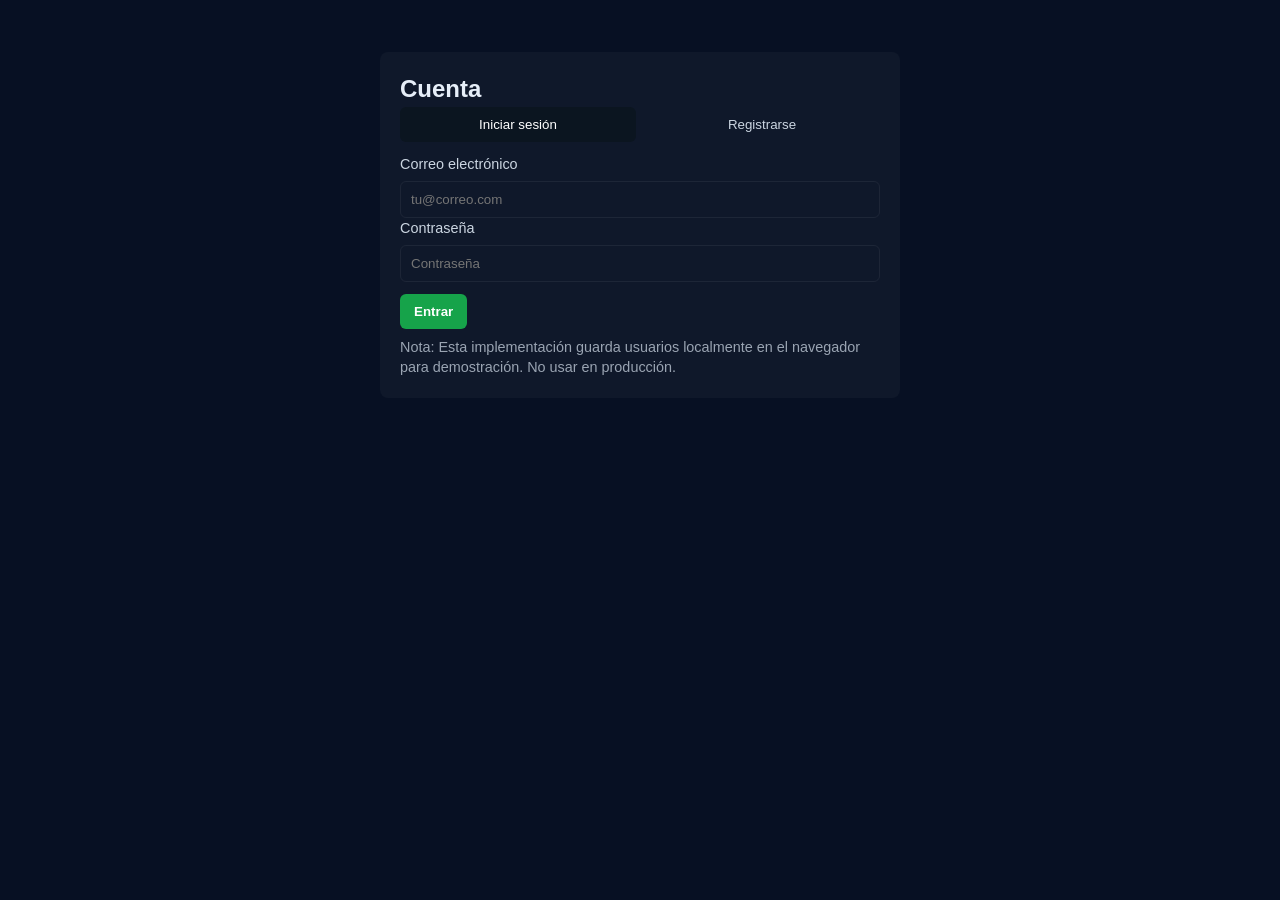
<file: login.html>
<!DOCTYPE html>
<html lang="es">
<head>
  <meta charset="utf-8" />
  <meta name="viewport" content="width=device-width,initial-scale=1" />
  <title>Iniciar sesión / Registrarse</title>
  <link rel="stylesheet" href="styles/geforce.css">
  <style>
    body{background:#071023;color:#e6eef8;font-family:Arial,Helvetica,sans-serif;padding:24px}
    .card{max-width:520px;margin:28px auto;background:rgba(255,255,255,0.03);padding:20px;border-radius:8px}
    .tabs{display:flex;gap:8px;margin-bottom:12px}
    .tabs button{flex:1;padding:10px;border-radius:6px;border:0;background:transparent;color:#cbd5e1;cursor:pointer}
    .tabs button.active{background:#0b1520;color:#fff}
    form{display:none;gap:8px}
    form.active{display:block}
    label{display:block;font-size:0.9em;margin-bottom:6px;color:#cbd5e1}
    input{width:100%;padding:10px;border-radius:6px;border:1px solid rgba(255,255,255,0.06);background:transparent;color:#fff}
    .btn{display:inline-block;padding:10px 14px;border-radius:6px;border:0;cursor:pointer}
    .btn.primary{background:#16a34a;color:#fff}
    .muted{font-size:0.9em;color:#9aa4b2;margin-top:8px}
    .message{margin-top:12px;padding:10px;border-radius:6px}
    .message.success{background:#052e16;color:#b7f5c9}
    .message.error{background:#2a0b0b;color:#ffd2d2}
  </style>
</head>
<body>
  <div class="card">
    <h2 style="margin-top:0">Cuenta</h2>
    <div class="tabs">
      <button id="tabLogin" class="active">Iniciar sesión</button>
      <button id="tabRegister">Registrarse</button>
    </div>

    <form id="loginForm" class="active">
      <label for="loginEmail">Correo electrónico</label>
      <input id="loginEmail" type="email" placeholder="tu@correo.com" required />
      <label for="loginPassword">Contraseña</label>
      <input id="loginPassword" type="password" placeholder="Contraseña" required />
      <div style="margin-top:12px">
        <button id="doLogin" class="btn primary">Entrar</button>
      </div>
      <div id="loginMsg" class="message" style="display:none"></div>
    </form>

    <form id="registerForm">
      <label for="regName">Nombre</label>
      <input id="regName" type="text" placeholder="Tu nombre" required />
      <label for="regEmail">Correo electrónico</label>
      <input id="regEmail" type="email" placeholder="tu@correo.com" required />
      <label for="regPassword">Contraseña</label>
      <input id="regPassword" type="password" placeholder="Contraseña (mín 6 caracteres)" required />
      <div style="margin-top:12px">
        <button id="doRegister" class="btn primary">Registrarme</button>
      </div>
      <div id="regMsg" class="message" style="display:none"></div>
    </form>

    <p class="muted">Nota: Esta implementación guarda usuarios localmente en el navegador para demostración. No usar en producción.</p>
  </div>

  <script>
    // pestañas
    const tabLogin = document.getElementById('tabLogin');
    const tabRegister = document.getElementById('tabRegister');
    const loginForm = document.getElementById('loginForm');
    const registerForm = document.getElementById('registerForm');
    tabLogin.addEventListener('click', ()=>{ tabLogin.classList.add('active'); tabRegister.classList.remove('active'); loginForm.classList.add('active'); registerForm.classList.remove('active'); });
    tabRegister.addEventListener('click', ()=>{ tabRegister.classList.add('active'); tabLogin.classList.remove('active'); registerForm.classList.add('active'); loginForm.classList.remove('active'); });

    // util - obtener usuarios desde localStorage
    function getUsers(){ try{ return JSON.parse(localStorage.getItem('gnow_users')||'[]'); }catch(e){ return []; } }
    function saveUsers(u){ localStorage.setItem('gnow_users', JSON.stringify(u)); }

    // registro simple
    document.getElementById('doRegister').addEventListener('click', function(e){
      e.preventDefault();
      const name = document.getElementById('regName').value.trim();
      const email = document.getElementById('regEmail').value.trim().toLowerCase();
      const pass = document.getElementById('regPassword').value;
      const msg = document.getElementById('regMsg');
      msg.style.display = 'none';
      if(!name || !email || pass.length < 6){ msg.textContent = 'Completa todos los campos y usa al menos 6 caracteres en la contraseña.'; msg.className='message error'; msg.style.display='block'; return; }
      const users = getUsers();
      if(users.find(u=>u.email===email)){ msg.textContent='Ya existe una cuenta con ese correo.'; msg.className='message error'; msg.style.display='block'; return; }
      users.push({name, email, password:pass});
      saveUsers(users);
      msg.textContent = 'Registro completado. Ya puedes iniciar sesión.'; msg.className='message success'; msg.style.display='block';
      // opcional: cambiar a login
      tabLogin.click();
    });

    // login simple
    document.getElementById('doLogin').addEventListener('click', function(e){
      e.preventDefault();
      const email = document.getElementById('loginEmail').value.trim().toLowerCase();
      const pass = document.getElementById('loginPassword').value;
      const msg = document.getElementById('loginMsg');
      msg.style.display = 'none';
      const users = getUsers();
      const user = users.find(u=>u.email===email && u.password===pass);
      if(!user){ msg.textContent = 'Correo o contraseña incorrectos.'; msg.className='message error'; msg.style.display='block'; return; }
      msg.textContent = 'Has iniciado sesión como ' + user.name + '.'; msg.className='message success'; msg.style.display='block';
      // guardar sesión básica (no segura) y redirigir a la página principal
      localStorage.setItem('gnow_current_user', JSON.stringify({name:user.name,email:user.email}));
      setTimeout(()=>{ location.href = 'geforce-clone.html'; }, 900);
    });
  </script>
</body>
</html>
</file>
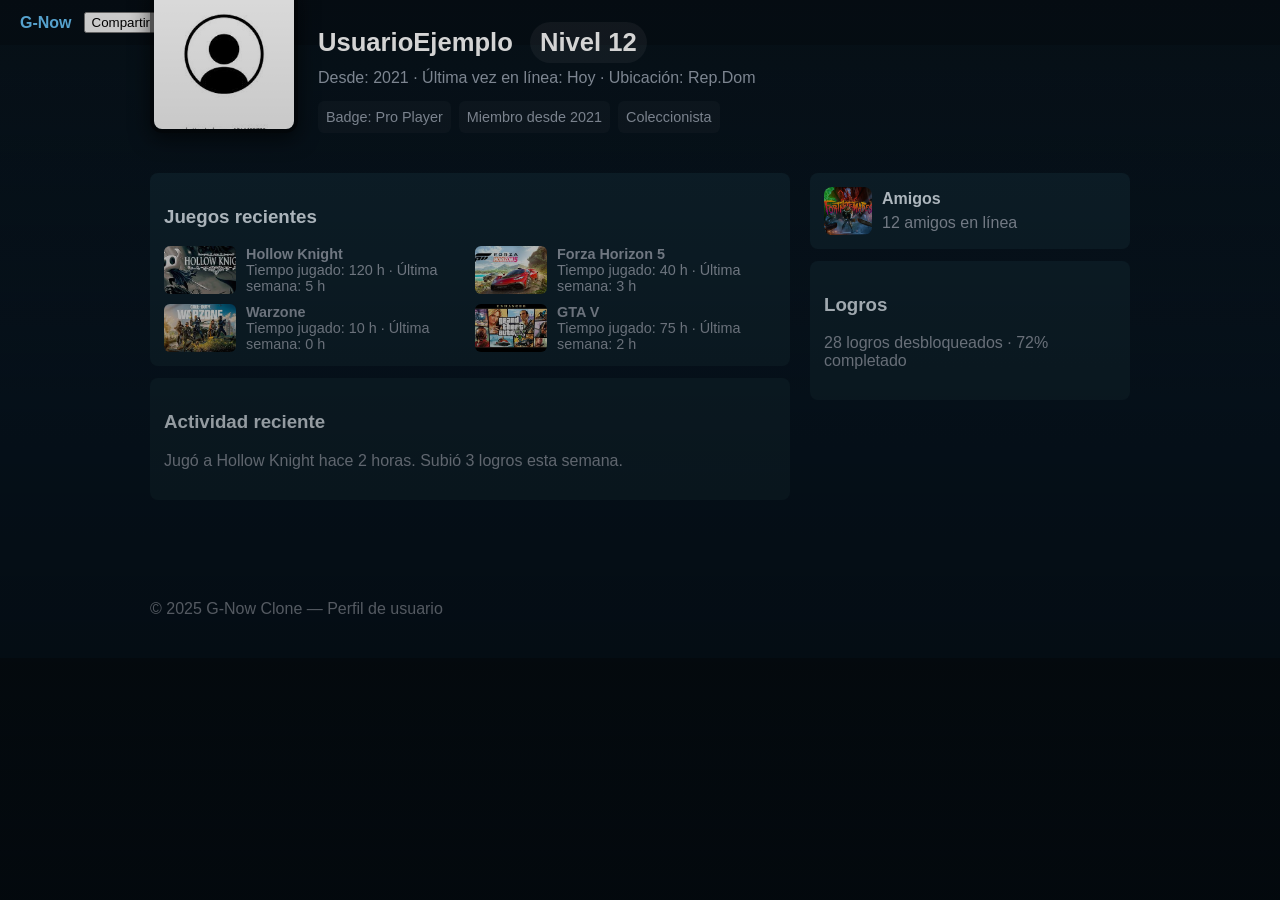
<file: perfil.html>
<!DOCTYPE html>
<html lang="es">
<head>

  <meta charset="utf-8" />
  <meta name="viewport" content="width=device-width,initial-scale=1" />
  <title>Perfil — G-Now</title>
  <style>

    /* Minimal Steam-like profile styles */
    :root{--bg:#0b1620;--card:#0f2430;--muted:#9aa4b2;--accent:#66c0f4}
    body{background:linear-gradient(180deg,#07121a 0%, #081826 60%);color:#e6f2fb;font-family:Arial,Helvetica,sans-serif;margin:0}
  .header{display:flex;align-items:center;gap:12px;padding:12px 20px;background:rgba(0,0,0,.2)}
  /* Back to home button in header */
  .header .back-btn{margin-left:auto;background:var(--accent);color:#071826;padding:8px 12px;border-radius:6px;text-decoration:none;font-weight:700}
  .header .back-btn:focus{outline:2px solid rgba(102,192,244,.25)}
    .brand{font-weight:700;color:var(--accent);text-decoration:none}
    .profile-overlay{position:absolute;inset:0;background:linear-gradient(180deg,rgba(0,0,0,.15),rgba(0,0,0,.6))}

    .profile-main{max-width:980px;margin:-60px auto 40px;display:flex;gap:20px;align-items:flex-end;padding:0 20px}
    .avatar{width:140px;height:140px;border-radius:12px;overflow:hidden;border:4px solid rgba(0,0,0,.6);box-shadow:0 6px 20px rgba(0,0,0,.6)}
    .avatar img{width:100%;height:100%;object-fit:cover}

    .profile-info{flex:1;color:#fff}
    .profile-info h1{margin:0;font-size:1.6rem}
    .profile-meta{color:var(--muted);margin-top:6px}
    .level-badge{display:inline-block;background:rgba(255,255,255,.06);padding:6px 10px;border-radius:999px;margin-left:10px;font-weight:700}

    .badges{margin-top:14px;display:flex;gap:8px}
    .badge{background:rgba(255,255,255,.03);padding:8px;border-radius:6px;color:var(--muted);font-size:0.9rem}

    .content{max-width:980px;margin:0 auto;padding:0 20px 60px;display:grid;grid-template-columns:2fr 1fr;gap:20px}
    .card{background:var(--card);padding:14px;border-radius:8px}
    .recent-games .games-grid{display:grid;grid-template-columns:repeat(2,1fr);gap:10px}
    .game{display:flex;gap:10px;align-items:center}
    .game img{width:72px;height:48px;object-fit:cover;border-radius:6px}
    .game .meta{color:var(--muted);font-size:0.9rem}

    .right-col .friend-summary{display:flex;gap:10px;align-items:center}
    .small-avatar{width:48px;height:48px;border-radius:8px;overflow:hidden}
    .small-avatar img{width:100%;height:100%;object-fit:cover}

    footer{max-width:980px;margin:40px auto;color:var(--muted);padding:0 20px}

    /* profile button small responsive fix */
    .profile-btn{display:inline-block;margin-right:8px}
    .profile-btn img{width:36px;height:36px;border-radius:50%;object-fit:cover;border:2px solid rgba(255,255,255,.06)}

    @media(max-width:720px){.profile-main{flex-direction:column;align-items:center}.content{grid-template-columns:1fr}}
  </style>
</head>
<body>
  <header class="header">
    <a class="brand" href="geforce-clone.html">G-Now</a>
    <meta property="og:title" content="G-Now — Perfil de usuario" />
    <meta property="og:description" content="Perfil de usuario en G-Now — tus juegos, actividad y logros." />
    <meta property="og:image" content="img/albion.jpg" />
  <button class="btn" id="shareBtn">Compartir</button>
  </header>

  <section class="profile-banner">
    <div class="profile-overlay"></div>
  </section>

  <section class="profile-main">
    <div class="avatar">
      <img src="img/se.jpg" alt="Avatar" />
    </div>
    <div class="profile-info">
      <h1>UsuarioEjemplo <span class="level-badge">Nivel 12</span></h1>
      <div class="profile-meta">Desde: 2021 · Última vez en línea: Hoy · Ubicación: Rep.Dom</div>
      <div class="badges">
        <div class="badge">Badge: Pro Player</div>
        <div class="badge">Miembro desde 2021</div>
        <div class="badge">Coleccionista</div>
      </div>
    </div>
  </section>

  <main class="content">
    <section class="left-col">
      <div class="card recent-games">
        <h3>Juegos recientes</h3>
        <div class="games-grid">
          <div class="game">
            <img src="img/descarga.jpg" alt="Hollow Knight">
            <div class="meta"><strong>Hollow Knight</strong><div>Tiempo jugado: 120 h · Última semana: 5 h</div></div>
          </div>
          <div class="game">
            <img src="img/descarga%20(1).jpg" alt="Forza Horizon 5">
            <div class="meta"><strong>Forza Horizon 5</strong><div>Tiempo jugado: 40 h · Última semana: 3 h</div></div>
          </div>
          <div class="game">
            <img src="img/images.jpg" alt="Warzone">
            <div class="meta"><strong>Warzone</strong><div>Tiempo jugado: 10 h · Última semana: 0 h</div></div>
          </div>
          <div class="game">
            <img src="img/gta.jpg" alt="GTA V">
            <div class="meta"><strong>GTA V</strong><div>Tiempo jugado: 75 h · Última semana: 2 h</div></div>
          </div>
        </div>
      </div>

      <div class="card" style="margin-top:12px">
        <h3>Actividad reciente</h3>
        <p class="profile-meta">Jugó a Hollow Knight hace 2 horas. Subió 3 logros esta semana.</p>
      </div>
    </section>

    <aside class="right-col">
      <div class="card friend-summary">
        <div class="small-avatar"><img src="img/fornite.jpg" alt="friend"></div>
        <div>
          <strong>Amigos</strong>
          <div class="profile-meta">12 amigos en línea</div>
        </div>
      </div>

      <div class="card" style="margin-top:12px">
        <h3>Logros</h3>
        <p class="profile-meta">28 logros desbloqueados · 72% completado</p>
      </div>
    </aside>
  </main>

  <footer>
    © 2025 G-Now Clone — Perfil de usuario
  </footer>

</body>
</html>
</file>
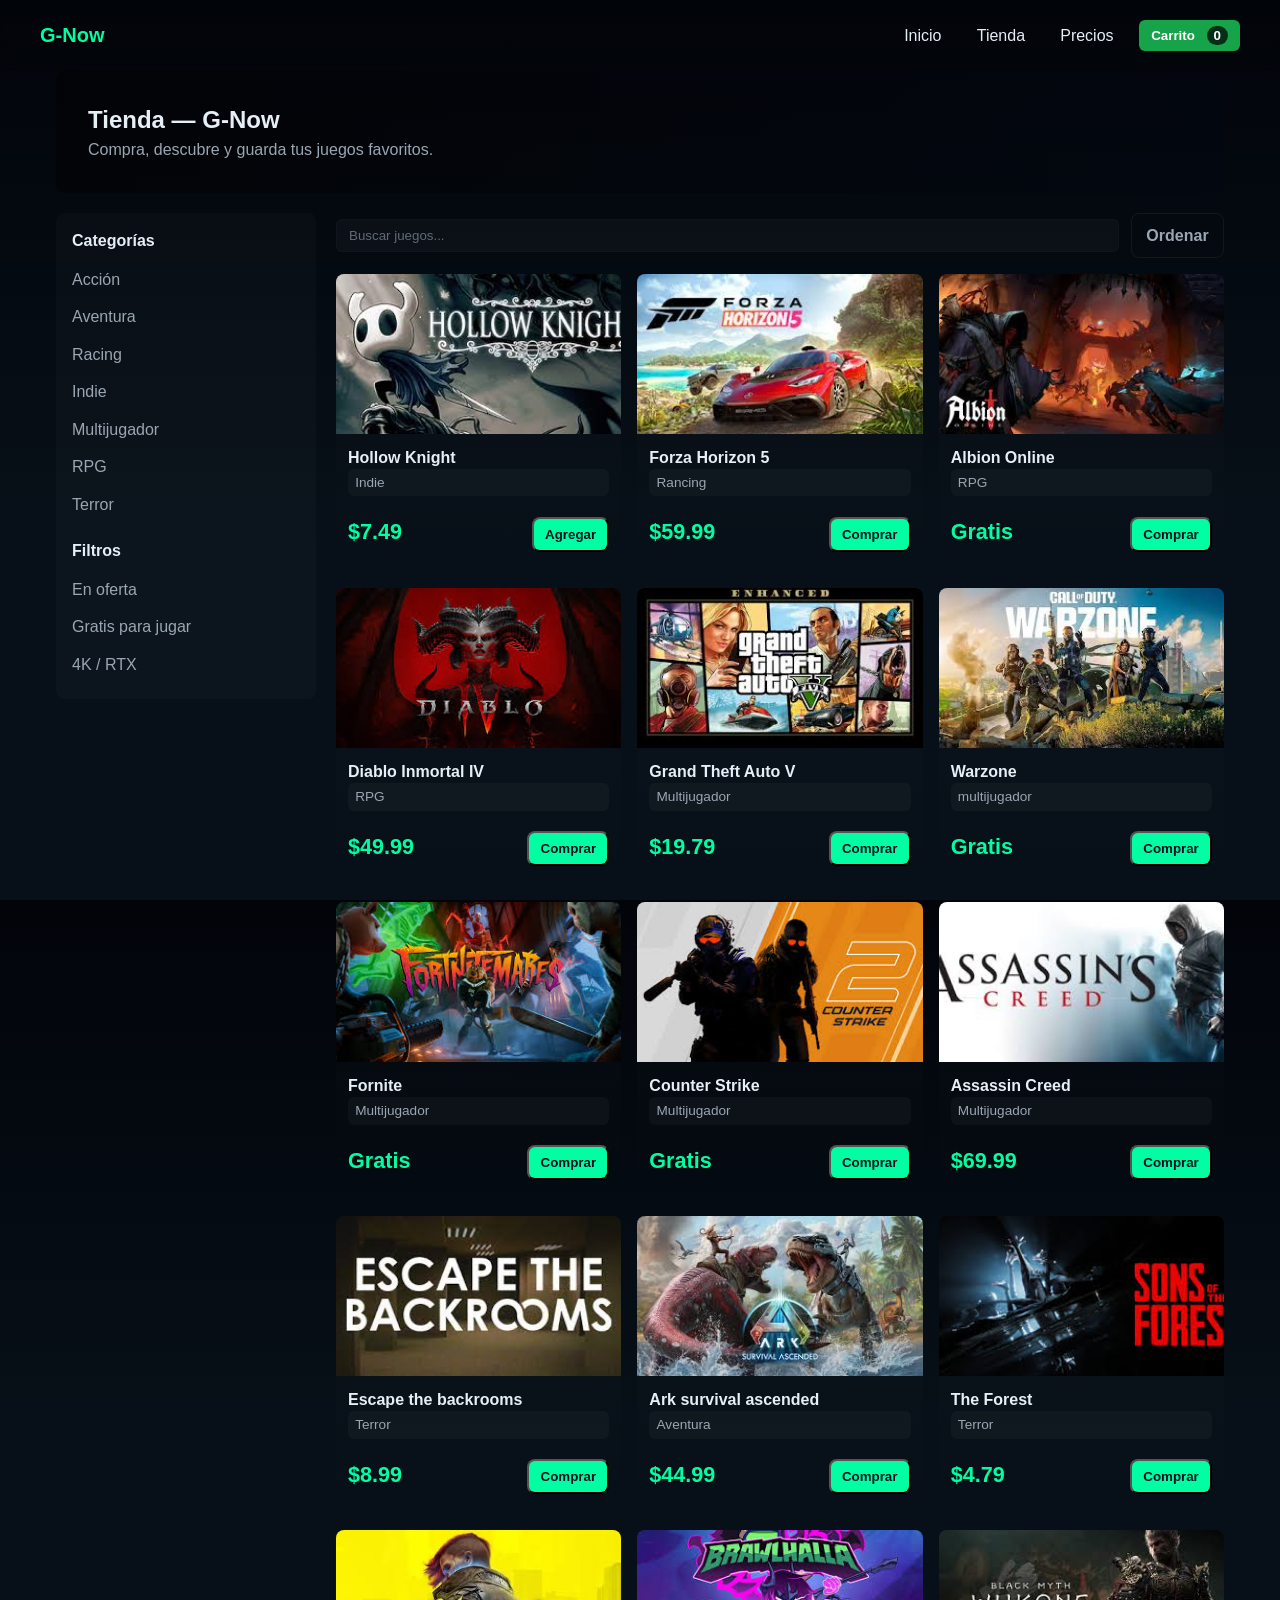
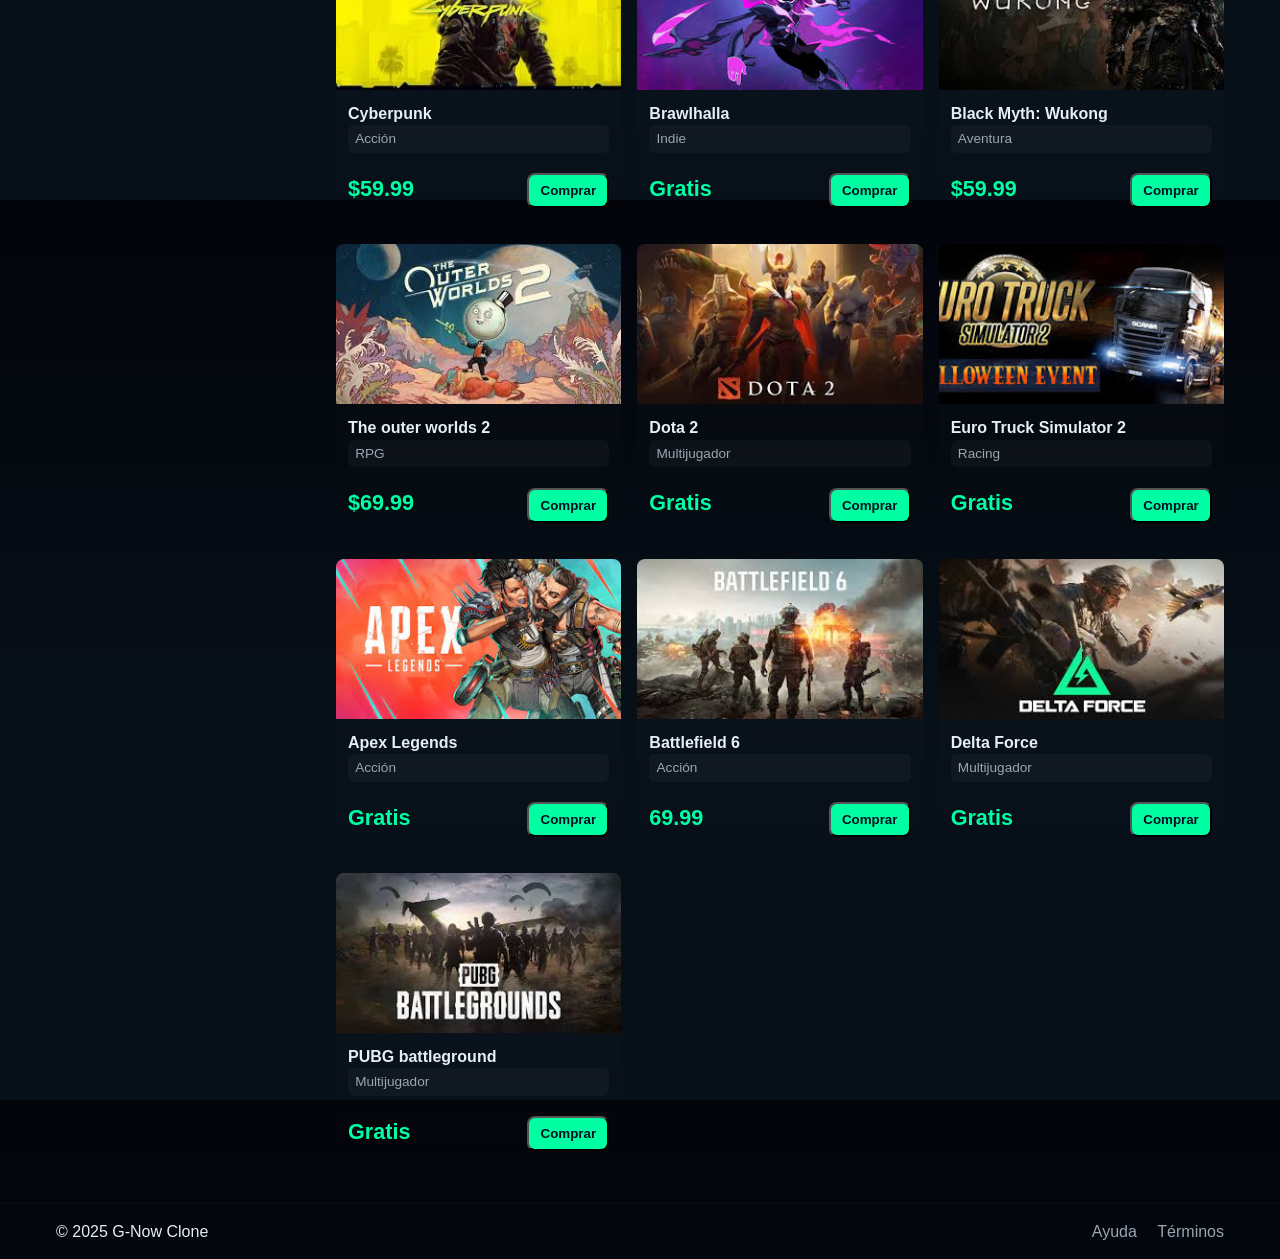
<file: tienda.html>
<!DOCTYPE html>
<html lang="es">
<head>
  <meta charset="utf-8" />
  <meta name="viewport" content="width=device-width,initial-scale=1" />
    <title>Tienda — G-Now</title>
    <link rel="stylesheet" href="styles/geforce.css" />
</head>
<body>
  <header class="site-header">
    <div class="container header-inner">
      <a class="brand" href="geforce-clone.html">G-Now</a>
      <nav class="main-nav">
        <a href="geforce-clone.html">Inicio</a>
        <a href="tienda.html">Tienda</a>
        <a href="geforce-clone.html#pricing">Precios</a>
        <!-- Cart button (green) - same as main page -->
        <button class="btn cart" id="cartBtn" aria-haspopup="dialog" aria-controls="cartPanel">Carrito <span id="cartCount" class="cart-count">0</span></button>
      </nav>
    </div>
  </header>

  <main class="container">
    <section class="store-hero">
      <div class="store-hero-inner">
        <h1>Tienda — G-Now</h1>
        <p class="text-muted">Compra, descubre y guarda tus juegos favoritos.</p>
      </div>
    </section>

    <section class="store-layout">
      <aside class="store-sidebar">
        <h4>Categorías</h4>
        <ul>
          <li>Acción</li>
          <li>Aventura</li>
          <li>Racing</li>
          <li>Indie</li>
          <li>Multijugador</li>
          <li>RPG</li>
          <li>Terror</li>
        </ul>

        <h4 style="margin-top:1rem">Filtros</h4>
        <ul>
          <li>En oferta</li>
          <li>Gratis para jugar</li>
          <li>4K / RTX</li>
        </ul>
      </aside>

      <div class="store-main">
        <div class="search-row">
          <input id="gameSearch" class="search" placeholder="Buscar juegos..." aria-label="Buscar juegos" />
          <a class="btn ghost" href="#">Ordenar</a>
        </div>
        <div id="noResults" style="display:none;color:#cbd5e1;margin-top:12px">No se encontraron juegos.</div>

        <div class="store-grid">
          <article class="game-card">
            <img src="img/descarga.jpg" alt="Hollow Knight" />
            <div class="game-meta">
              <div>
                <strong>Hollow Knight</strong>
                <div class="tag">Indie</div>
              </div>
              <div class="buy-row">
                <div class="price">$7.49</div>
                <button class="buy-btn" data-game="Hollow Knight">Agregar</button>
              </div>
            </div>
          </article>

          <article class="game-card">
            <img src="img/descarga%20(1).jpg" alt="Forza Horizon 5" />
            <div class="game-meta">
              <div>
                <strong>Forza Horizon 5</strong>
                <div class="tag">Rancing</div>
              </div>
              <div class="buy-row">
                <div class="price">$59.99</div>
                <button class="buy-btn" data-game="Forza Horizon 5">Comprar</button>
              </div>
            </div>
          </article>

          <article class="game-card">
            <img src="img/albion.jpg" alt="Albion Online" />
            <div class="game-meta">
              <div>
                <strong>Albion Online</strong>
                <div class="tag">RPG</div>
              </div>
              <div class="buy-row">
                <div class="price">Gratis</div>
                <button class="buy-btn" data-game="Albion Online">Comprar</button>
              </div>
            </div>
          </article>

          <article class="game-card">
            <img src="img/diablo.jpg" alt="Diablo Inmortal IV" />
            <div class="game-meta">
              <div>
                <strong>Diablo Inmortal IV</strong>
                <div class="tag">RPG</div>
              </div>
              <div class="buy-row">
                <div class="price">$49.99</div>
                <button class="buy-btn" data-game="Diablo Inmortal IV">Comprar</button>
              </div>
            </div>
          </article>

          <article class="game-card">
            <img src="img/gta.jpg" alt="Grand Theft Auto V" />
            <div class="game-meta">
              <div>
                <strong>Grand Theft Auto V</strong>
                <div class="tag">Multijugador</div>
              </div>
              <div class="buy-row">
                <div class="price">$19.79</div>
                <button class="buy-btn" data-game="Grand Theft Auto V">Comprar</button>
              </div>
            </div>
          </article>

          <article class="game-card">
            <img src="img/images.jpg" alt="Warzone" />
            <div class="game-meta">
              <div>
                <strong>Warzone</strong>
                <div class="tag">multijugador</div>
              </div>
              <div class="buy-row">
                <div class="price">Gratis</div>
                <button class="buy-btn" data-game="Warzone">Comprar</button>
              </div>
            </div>
          </article>

          <article class="game-card">
            <img src="img/fornite.jpg" alt="Fornite" />
            <div class="game-meta">
              <div>
                <strong>Fornite</strong>
                <div class="tag">Multijugador</div>
              </div>
              <div class="buy-row">
                <div class="price">Gratis</div>
                <button class="buy-btn" data-game="Fornite">Comprar</button>
              </div>
            </div>
          </article>

          <article class="game-card">
            <img src="img/counter.jpg" alt="Counter Strike" />
            <div class="game-meta">
              <div>
                <strong>Counter Strike</strong>
                <div class="tag">Multijugador</div>
              </div>
              <div class="buy-row">
                <div class="price">Gratis</div>
                <button class="buy-btn" data-game="Counter Strike">Comprar</button>
              </div>
            </div>
          </article>

          <article class="game-card">
            <img src="img/aset.jpg" alt="Assassin Creed" />
            <div class="game-meta">
              <div>
                <strong>Assassin Creed</strong>
                <div class="tag">Multijugador</div>
              </div>
              <div class="buy-row">
                <div class="price">$69.99</div>
                <button class="buy-btn" data-game="Assassin Creed">Comprar</button>
              </div>
            </div>
          </article>

            <article class="game-card">
            <img src="img/backroom.jpg" alt="Escape the backrooms" />
            <div class="game-meta">
              <div>
                <strong>Escape the backrooms</strong>
                <div class="tag">Terror</div>
              </div>
              <div class="buy-row">
                <div class="price">$8.99</div>
                <button class="buy-btn" data-game="Escape the backrooms">Comprar</button>
              </div>
            </div>
          </article>

             <article class="game-card">
            <img src="img/ark.jpg" alt="Ark survival ascended" />
            <div class="game-meta">
              <div>
                <strong>Ark survival ascended</strong>
                <div class="tag">Aventura</div>
              </div>
              <div class="buy-row">
                <div class="price">$44.99</div>
                <button class="buy-btn" data-game="Ark survival ascended">Comprar</button>
              </div>
            </div>
          </article>

                <article class="game-card">
            <img src="img/forest.jpg" alt="The Forest" />
            <div class="game-meta">
              <div>
                <strong>The Forest</strong>
                <div class="tag">Terror</div>
              </div>
              <div class="buy-row">
                <div class="price">$4.79</div>
                <button class="buy-btn" data-game="The Forest">Comprar</button>
              </div>
            </div>
          </article>

                  <article class="game-card">
            <img src="img/cyberpunk.jpg" alt="Cyberpunk" />
            <div class="game-meta">
              <div>
                <strong>Cyberpunk</strong>
                <div class="tag">Acción</div>
              </div>
              <div class="buy-row">
                <div class="price">$59.99</div>
                <button class="buy-btn" data-game="Cyberpunk">Comprar</button>
              </div>
            </div>
          </article>
          
                    <article class="game-card">
            <img src="img/halla.jpg" alt="Brawlhalla" />
            <div class="game-meta">
              <div>
                <strong>Brawlhalla</strong>
                <div class="tag">Indie</div>
              </div>
              <div class="buy-row">
                <div class="price">Gratis</div>
                <button class="buy-btn" data-game="Brawlhalla">Comprar</button>
              </div>
            </div>
          </article>

                   <article class="game-card">
            <img src="img/wukong.jpg" alt="Black Myth: Wukong" />
            <div class="game-meta">
              <div>
                <strong>Black Myth: Wukong</strong>
                <div class="tag">Aventura</div>
              </div>
              <div class="buy-row">
                <div class="price">$59.99</div>
                <button class="buy-btn" data-game="Black Myth: Wukong">Comprar</button>
              </div>
            </div>
          </article>

          <article class="game-card">
            <img src="img/world.jpg" alt="The outer worlds 2" />
            <div class="game-meta">
              <div>
                <strong>The outer worlds 2</strong>
                <div class="tag">RPG</div>
              </div>
              <div class="buy-row">
                <div class="price">$69.99</div>
                <button class="buy-btn" data-game="The outer worlds 2">Comprar</button>
              </div>
            </div>
          </article>

          <article class="game-card">
            <img src="img/dota 2.jpg" alt="Dota 2" />
            <div class="game-meta">
              <div>
                <strong>Dota 2</strong>
                <div class="tag">Multijugador</div>
              </div>
              <div class="buy-row">
                <div class="price">Gratis</div>
                <button class="buy-btn" data-game="Dota 2">Comprar</button>
              </div>
            </div>
          </article>

          
          <article class="game-card">
            <img src="img/euro.jpg" alt="Euro Truck Simulator 2" />
            <div class="game-meta">
              <div>
                <strong>Euro Truck Simulator 2</strong>
                <div class="tag">Racing</div>
              </div>
              <div class="buy-row">
                <div class="price">Gratis</div>
                <button class="buy-btn" data-game="Euro Truck Simulator 2">Comprar</button>
              </div>
            </div>
          </article>

             <article class="game-card">
            <img src="img/apex.jpg" alt="Apex Legends" />
            <div class="game-meta">
              <div>
                <strong>Apex Legends</strong>
                <div class="tag">Acción</div>
              </div>
              <div class="buy-row">
                <div class="price">Gratis</div>
                <button class="buy-btn" data-game="Apex Legends">Comprar</button>
              </div>
            </div>
          </article>

          <article class="game-card">
            <img src="img/battle.jpg" alt="Battlefield 6" />
            <div class="game-meta">
              <div>
                <strong>Battlefield 6</strong>
                <div class="tag">Acción</div>
              </div>
              <div class="buy-row">
                <div class="price">69.99</div>
                <button class="buy-btn" data-game="Battlefield 6">Comprar</button>
              </div>
            </div>
          </article>

          <article class="game-card">
            <img src="img/descarga (2).jpg" alt="Delta Force" />
            <div class="game-meta">
              <div>
                <strong>Delta Force</strong>
                <div class="tag">Multijugador</div>
              </div>
              <div class="buy-row">
                <div class="price">Gratis</div>
                <button class="buy-btn" data-game="Delta Force">Comprar</button>
              </div>
            </div>
          </article>

           <article class="game-card">
            <img src="img/descarga (3).jpg" alt="PUBG battleground" />
            <div class="game-meta">
              <div>
                <strong>PUBG battleground</strong>
                <div class="tag">Multijugador</div>
              </div>
              <div class="buy-row">
                <div class="price">Gratis</div>
                <button class="buy-btn" data-game="PUBG battleground">Comprar</button>
              </div>
            </div>
          </article>

        </div>
      </div>
    </section>
  </main>

  <script>
    // Add-to-cart: save items to the same localStorage key used by the main page ('gnow_cart')
    (function(){
      function slugify(text){
        return text.toString().toLowerCase().replace(/\s+/g,'-').replace(/[^a-z0-9\-]/g,'');
      }

      function parsePrice(node){
        if(!node) return 0;
        const txt = node.textContent.trim();
        if(/gratis/i.test(txt)) return 0;
        // remove currency symbols and spaces, accept comma or dot
        const num = txt.replace(/[^0-9.,]/g,'').replace(',','.') || '0';
        return parseFloat(num) || 0;
      }

      function getCart(){ return JSON.parse(localStorage.getItem('gnow_cart') || '[]'); }
      function saveCart(cart){ localStorage.setItem('gnow_cart', JSON.stringify(cart)); }

      function addItem(item){
        const cart = getCart();
        const existing = cart.find(i=>i.id === item.id);
        if(existing){ existing.quantity = (existing.quantity||1) + 1; }
        else{ cart.push(Object.assign({quantity:1}, item)); }
        saveCart(cart);
        // update any visible counter on the page
        const countEl = document.getElementById('cartCount');
        if(countEl) countEl.textContent = cart.reduce((s,i)=>s+(i.quantity||1),0);
      }

      document.querySelectorAll('.buy-btn').forEach(btn => {
        btn.addEventListener('click', (e) => {
          const card = e.currentTarget.closest('.game-card');
          if(!card) return;
          const titleNode = card.querySelector('strong') || card.querySelector('h4') || card.querySelector('[data-game]');
          const title = (titleNode ? titleNode.textContent.trim() : (e.currentTarget.dataset.game||'Juego'));
          const priceNode = card.querySelector('.price');
          const price = parsePrice(priceNode).toFixed(2);
          const img = (card.querySelector('img') && card.querySelector('img').src) || '';
          const id = slugify(title);

          addItem({ id, title, price: Number(price), img });

          // simple feedback
          const originalText = e.currentTarget.textContent;
          e.currentTarget.textContent = 'Añadido ✓';
          setTimeout(()=> e.currentTarget.textContent = originalText, 1200);
        });
      });
    })();
  </script>
    <!-- Cart panel (same behavior as main page) -->
    <style>
      .btn.cart{background:#16a34a;color:#fff;border:0;padding:8px 12px;border-radius:6px}
      .cart-count{background:#052e16;color:#fff;padding:2px 7px;border-radius:999px;margin-left:8px;font-weight:700}
      #cartPanel{display:none;position:fixed;right:16px;top:70px;width:320px;max-height:70vh;overflow:auto;background:#071023;color:#fff;padding:16px;border-radius:8px;box-shadow:0 10px 30px rgba(0,0,0,.5);z-index:10000}
      #cartPanel.open{display:block}
      #cartPanel h3{margin-top:0}
      .cart-item{display:flex;gap:8px;align-items:center;padding:8px 0;border-bottom:1px solid rgba(255,255,255,.06)}
      .cart-item img{width:56px;height:40px;object-fit:cover;border-radius:6px}
      .cart-item .meta{flex:1}
      .cart-item .remove{background:transparent;border:0;color:#f97316;cursor:pointer}
      .cart-footer{margin-top:12px;display:flex;justify-content:space-between;align-items:center}
      .cart-empty{color:#9aa4b2}
    </style>

    <aside id="cartPanel" aria-hidden="true" aria-labelledby="cartTitle">
      <h3 id="cartTitle">Tu carrito</h3>
      <div id="cartItems"></div>
      <div id="cartEmpty" class="cart-empty">No hay items en el carrito.</div>
      <div class="cart-footer">
        <strong>Total: <span id="cartTotal">$0.00</span></strong>
        <div>
          <button id="checkoutBtn" class="btn primary">Pagar</button>
          <button id="closeCart" class="btn ghost">Cerrar</button>
        </div>
      </div>
    </aside>

    <script>
      // Cart panel rendering and actions (reads/writes gnow_cart in localStorage)
      (function(){
        const cartBtn = document.getElementById('cartBtn');
        const cartPanel = document.getElementById('cartPanel');
        const closeCart = document.getElementById('closeCart');
        const cartItemsEl = document.getElementById('cartItems');
        const cartCountEl = document.getElementById('cartCount');
        const cartTotalEl = document.getElementById('cartTotal');
        const cartEmpty = document.getElementById('cartEmpty');

        function getCart(){ return JSON.parse(localStorage.getItem('gnow_cart') || '[]'); }
        function saveCart(cart){ localStorage.setItem('gnow_cart', JSON.stringify(cart)); }
        function formatMoney(n){ return '$' + Number(n).toFixed(2); }

        function renderCart(){
          const cart = getCart();
          cartItemsEl.innerHTML = '';
          if(cart.length === 0){ cartEmpty.style.display = 'block'; cartTotalEl.textContent = formatMoney(0); }
          else{
            cartEmpty.style.display = 'none';
            let total = 0;
            cart.forEach(item => {
              total += Number(item.price) * (item.quantity || 1);
              const div = document.createElement('div');
              div.className = 'cart-item';
              div.innerHTML = `
                <img src="${item.img}" alt="${item.title}">
                <div class="meta"><div>${item.title}</div><div style="font-size:0.85em;color:#9aa4b2">${formatMoney(item.price)} x ${item.quantity||1}</div></div>
                <button class="remove" data-id="${item.id}">Quitar</button>
              `;
              cartItemsEl.appendChild(div);
            });
            cartTotalEl.textContent = formatMoney(total);
          }
          if(cartCountEl) cartCountEl.textContent = cart.reduce((s,i)=>s+(i.quantity||1),0);
        }

        function removeFromCart(id){
          const cart = getCart().filter(i=>i.id!==id);
          saveCart(cart); renderCart();
        }

        // open/close
        cartBtn && cartBtn.addEventListener('click', function(){ cartPanel.classList.toggle('open'); cartPanel.setAttribute('aria-hidden', cartPanel.classList.contains('open') ? 'false' : 'true'); });
        closeCart && closeCart.addEventListener('click', function(){ cartPanel.classList.remove('open'); cartPanel.setAttribute('aria-hidden','true'); });

        cartItemsEl && cartItemsEl.addEventListener('click', function(e){ if(e.target && e.target.matches('.remove')) removeFromCart(e.target.getAttribute('data-id')); });

        // render on load
        renderCart();
        // also re-render if storage changes (another tab)
        window.addEventListener('storage', function(e){ if(e.key === 'gnow_cart') renderCart(); });
      })();
    </script>
      <script>
        // Share button (same behavior as main page)
        (function(){
          const btn = document.getElementById('shareBtn');
          if(!btn) return;
          function copyToClipboard(text){
            if(navigator.clipboard && navigator.clipboard.writeText){ return navigator.clipboard.writeText(text); }
            const ta = document.createElement('textarea'); ta.value = text; document.body.appendChild(ta); ta.select(); try{ document.execCommand('copy'); }catch(e){} ta.remove(); return Promise.resolve();
          }
          function showToast(msg){ let t = document.getElementById('shareToast'); if(!t){ t = document.createElement('div'); t.id='shareToast'; t.style.position='fixed'; t.style.right='16px'; t.style.bottom='16px'; t.style.background='rgba(0,0,0,.8)'; t.style.color='#fff'; t.style.padding='8px 12px'; t.style.borderRadius='6px'; t.style.zIndex=12001; document.body.appendChild(t);} t.textContent = msg; t.style.opacity='1'; setTimeout(()=>{ t.style.transition='opacity 400ms'; t.style.opacity='0'; },1400); }
          btn.addEventListener('click', function(){ const shareData = { title: document.title, text: 'Mira la tienda G-Now', url: location.href }; if(navigator.share){ navigator.share(shareData).catch(()=>{}); } else { copyToClipboard(location.href).then(()=> showToast('Enlace copiado al portapapeles')); } });
        })();
      </script>
  <script>
    // Search/filter for store games (live + Enter key)
    (function(){
      const input = document.getElementById('gameSearch');
      const cards = Array.from(document.querySelectorAll('.store-grid .game-card'));
      const noResults = document.getElementById('noResults');
      if(!input) return;

      function normalize(s){ return (s||'').toString().trim().toLowerCase(); }

      function filter(q){
        const qn = normalize(q);
        let visible = 0;
        cards.forEach(card => {
          const titleEl = card.querySelector('strong') || card.querySelector('h4');
          const tagEl = card.querySelector('.tag');
          const title = normalize(titleEl && (titleEl.textContent || titleEl.innerText));
          const tag = normalize(tagEl && (tagEl.textContent || tagEl.innerText));
          const alt = normalize(card.querySelector('img') && card.querySelector('img').alt);
          const match = qn === '' || title.includes(qn) || tag.includes(qn) || alt.includes(qn);
          card.style.display = match ? '' : 'none';
          if(match) visible++;
        });
        noResults.style.display = visible === 0 ? 'block' : 'none';
        return visible;
      }

      // live search
      input.addEventListener('input', function(e){ filter(e.target.value); });

      // Enter focuses first visible game's buy button
      input.addEventListener('keyup', function(e){
        if(e.key === 'Enter'){
          const first = document.querySelector('.store-grid .game-card:not([style*="display: none"])');
          if(first){ const btn = first.querySelector('.buy-btn'); btn && btn.focus(); }
        }
      });

      // optional: clear search on Escape
      input.addEventListener('keydown', function(e){ if(e.key === 'Escape'){ input.value=''; filter(''); input.blur(); } });
    })();
  </script>

  <footer class="site-footer">
    <div class="container footer-inner">
      <div>© 2025 G-Now Clone</div>
      <nav class="footer-nav">
        <a href="#">Ayuda</a>
        <a href="#">Términos</a>
      </nav>
    </div>
  </footer>
</body>
</html>
</file>
<file: styles/geforce.css>
/* GeForce-style clone CSS */
:root{
  --bg:#071018;
  --card:#0f1720;
  --muted:#9aa6b2;
  --accent:#00ffa3; /* neon green */
  --accent-2:#00b3ff;
  --max-width:1200px;
  --gap:1.25rem;
}
*{box-sizing:border-box;margin:0;padding:0}
html,body{height:100%}
body{
  font-family:Inter,Segoe UI,Roboto,Arial,sans-serif;
  background:linear-gradient(180deg,#02040a 0%, #071018 60%);
  color:#e6eef6;
  -webkit-font-smoothing:antialiased;
  -moz-osx-font-smoothing:grayscale;
  line-height:1.45;
}
.container{max-width:var(--max-width);margin:0 auto;padding:0 1rem}
.site-header{position:sticky;top:0;background:linear-gradient(180deg,rgba(3,6,10,0.6),rgba(3,6,10,0.3));backdrop-filter:blur(6px);z-index:30}
.header-inner{display:flex;align-items:center;justify-content:space-between;padding:1rem 0}
.brand{font-weight:700;color:var(--accent);text-decoration:none;font-size:1.25rem}
.main-nav{display:flex;gap:1rem;align-items:center}
.main-nav a{color:inherit;text-decoration:none;padding:.5rem .6rem;border-radius:6px}
.main-nav a:hover{background:rgba(255,255,255,0.03)}
.btn{display:inline-block;padding:.6rem .9rem;border-radius:8px;text-decoration:none;font-weight:600}
.btn.ghost{border:1px solid rgba(255,255,255,0.06);background:transparent;color:var(--muted)}
.btn.primary{background:linear-gradient(90deg,var(--accent),var(--accent-2));color:#001020}
.btn.outline{border:1px solid rgba(255,255,255,0.08);background:transparent;color:var(--accent)}
.nav-toggle{display:none;background:transparent;border:0;color:var(--muted);font-size:1.35rem}

/* HERO */
.hero{position:relative;padding:3.5rem 0}
.hero-overlay{position:absolute;inset:0;background:linear-gradient(180deg,rgba(0,0,0,0.2),rgba(0,0,0,0.6));pointer-events:none}
.hero-inner{display:grid;grid-template-columns:1fr 420px;gap:2rem;align-items:center}
.hero-left h1{font-size:2rem;margin-bottom:.5rem}
.hero-left p{color:var(--muted);margin-bottom:1rem}
.hero-right .mockup{background:linear-gradient(135deg,rgba(255,255,255,0.03),rgba(255,255,255,0.01));padding:1rem;border-radius:10px;box-shadow:0 8px 30px rgba(2,6,23,0.6)}
.hero-right img{width:100%;height:260px;object-fit:cover;border-radius:8px}

/* Features */
.features{display:flex;gap:1rem;margin:2.25rem auto;padding:0 1rem}
.feature{flex:1;background:rgba(255,255,255,0.02);padding:1rem;border-radius:8px;text-align:center}
.feature h3{margin-bottom:.5rem}
.feature p{color:var(--muted);font-size:.95rem}

/* Games grid */
.games h2{margin-bottom:1rem}
.games-grid{display:grid;grid-template-columns:repeat(4,1fr);gap:1rem}
.game-card{background:var(--card);border-radius:10px;overflow:hidden;transition:transform .18s ease,box-shadow .18s ease}
.game-card img{width:100%;height:160px;object-fit:cover;display:block}
.game-card h4{padding:.75rem;color:#fff}
.game-card:hover{transform:translateY(-6px);box-shadow:0 12px 30px rgba(0,0,0,0.6)}

/* Pricing */
.pricing{margin:2.5rem 0}
.pricing-grid{display:grid;grid-template-columns:repeat(3,1fr);gap:1rem}
.plan-card{background:linear-gradient(180deg,rgba(255,255,255,0.02),transparent);padding:1.25rem;border-radius:10px;text-align:center}
.plan-card.featured{border:1px solid rgba(0,255,163,0.08);box-shadow:0 8px 30px rgba(0,255,163,0.03)}
.price{font-size:1.35rem;margin:.75rem 0;color:var(--accent)}
.plan-card ul{list-style:none;margin:0;padding:0;color:var(--muted);margin-bottom:1rem}
.plan-card li{padding:.25rem 0}

.site-footer{border-top:1px solid rgba(255,255,255,0.03);padding:1rem 0;margin-top:2rem}
.footer-inner{display:flex;justify-content:space-between;align-items:center}
.footer-nav a{color:var(--muted);text-decoration:none;margin-left:1rem}

/* Responsive */
@media (max-width:900px){
  .hero-inner{grid-template-columns:1fr;}
  .hero-right img{height:200px}
  .games-grid{grid-template-columns:repeat(2,1fr)}
  .pricing-grid{grid-template-columns:1fr}
  .features{flex-direction:column}
}
@media (max-width:700px){
  .nav-toggle{display:block}
  .main-nav{position:fixed;right:0;top:64px;background:linear-gradient(180deg,#05121a, #0b1720);padding:1rem;border-radius:8px;flex-direction:column;display:none}
  .main-nav.open{display:flex}
  .main-nav a{padding:.6rem 1rem}
  .container{padding:0 .75rem}
}

/* Small helpers */
.text-muted{color:var(--muted)}

/* --- Store / Steam-like styles --- */
.store-hero{background:linear-gradient(90deg,rgba(0,0,0,0.45),rgba(2,6,15,0.6));padding:2rem;border-radius:8px;margin-bottom:1.25rem}
.store-layout{display:grid;grid-template-columns:260px 1fr;gap:1.25rem;align-items:start}
.store-sidebar{background:rgba(255,255,255,0.02);padding:1rem;border-radius:8px}
.store-sidebar h4{margin-bottom:.5rem}
.store-sidebar ul{list-style:none;padding:0;margin:0}
.store-sidebar li{padding:.45rem 0;color:var(--muted);cursor:pointer}
.store-sidebar li:hover{color:var(--accent)}
.store-main .search-row{display:flex;gap:.75rem;align-items:center;margin-bottom:1rem}
.search{flex:1;background:rgba(255,255,255,0.03);border:1px solid rgba(255,255,255,0.02);padding:.5rem .75rem;border-radius:6px;color:var(--muted)}
.search::placeholder{color:rgba(154,166,178,0.6)}
.store-grid{display:grid;grid-template-columns:repeat(3,1fr);gap:1rem}
.game-card{background:linear-gradient(180deg,rgba(255,255,255,0.02),transparent);border-radius:8px;overflow:hidden;display:flex;flex-direction:column}
.game-card img{width:100%;height:160px;object-fit:cover}
.game-meta{padding:.75rem;flex:1;display:flex;flex-direction:column;justify-content:space-between}
.price{font-weight:700;color:var(--accent);margin-top:.5rem}
.buy-row{display:flex;justify-content:space-between;align-items:center;margin-top:.75rem}
.buy-btn{background:var(--accent);color:#001020;padding:.5rem .7rem;border-radius:8px;text-decoration:none;font-weight:700}
.tag{background:rgba(255,255,255,0.03);color:var(--muted);padding:.25rem .45rem;border-radius:6px;font-size:.85rem}

@media (max-width:1000px){
  .store-grid{grid-template-columns:repeat(2,1fr)}
  .store-layout{grid-template-columns:1fr}
}
@media (max-width:600px){
  .store-grid{grid-template-columns:1fr}
  .store-layout{grid-template-columns:1fr}
}
</file>
